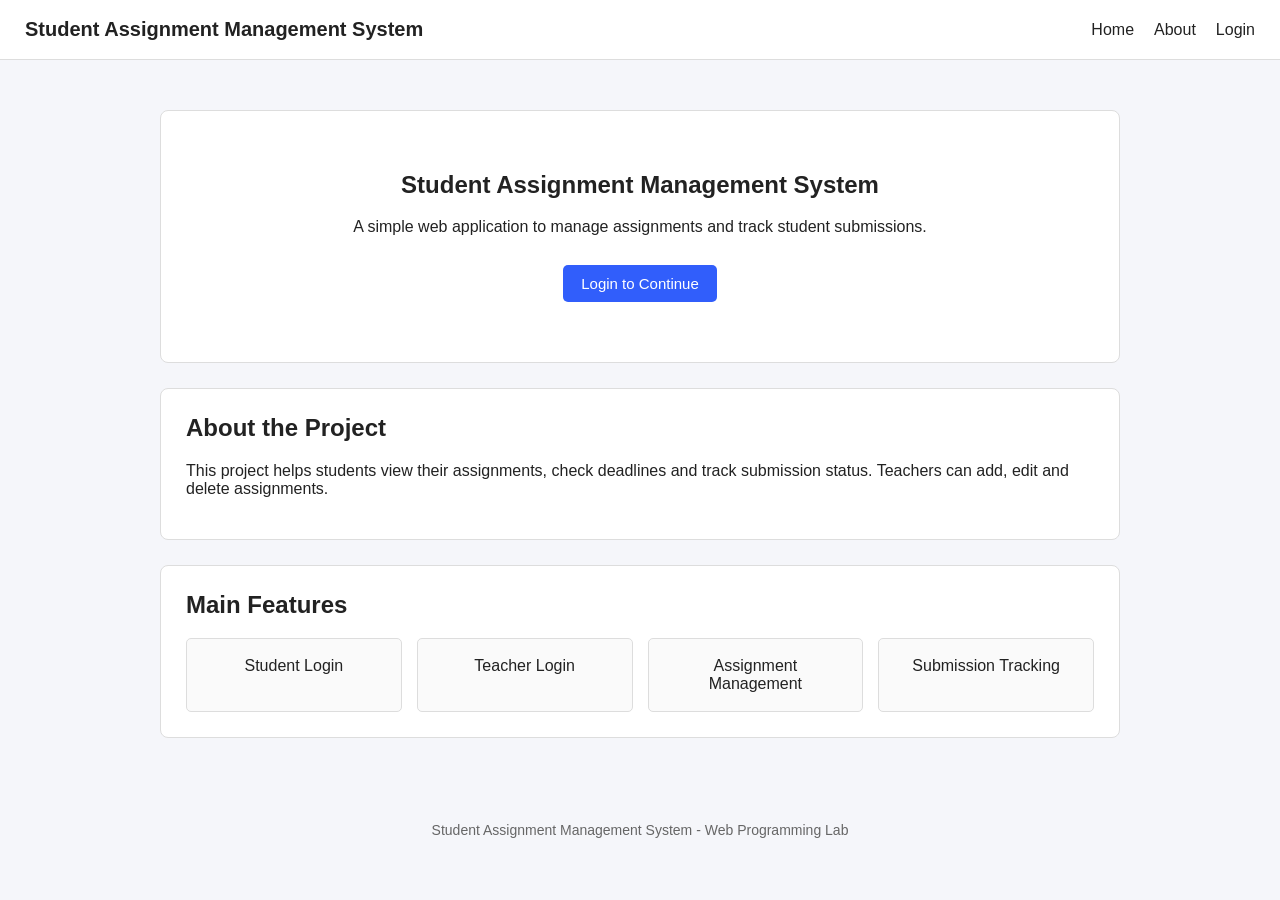
<file: index.html>
<!DOCTYPE html>
<html lang="en">
<head>
    <meta charset="UTF-8">
    <meta name="viewport" content="width=device-width, initial-scale=1.0">
    <title>Student Assignment Management System</title>
    <link rel="stylesheet" href="css/style.css">
</head>

<body>

    <!-- Navbar -->
    <nav class="navbar">
        <div class="logo">Student Assignment Management System</div>

        <div class="nav-links">
            <a href="index.html">Home</a>
            <a href="about.html">About</a>
            <a href="login.html">Login</a>
        </div>
    </nav>

    <!-- Main Section -->
    <main class="home-page">

        <section class="hero">
            <h1>Student Assignment Management System</h1>

            <p>
                A simple web application to manage assignments
                and track student submissions.
            </p>

            <a href="login.html" class="btn">
                Login to Continue
            </a>
        </section>

        <!-- About Section -->
        <section class="info-section">
            <h2>About the Project</h2>

            <p>
                This project helps students view their assignments,
                check deadlines and track submission status.
                Teachers can add, edit and delete assignments.
            </p>
        </section>

        <!-- Features -->
        <section class="info-section">

            <h2>Main Features</h2>

            <div class="feature-list">

                <div class="simple-card">
                    Student Login
                </div>

                <div class="simple-card">
                    Teacher Login
                </div>

                <div class="simple-card">
                    Assignment Management
                </div>

                <div class="simple-card">
                    Submission Tracking
                </div>

            </div>

        </section>

    </main>

    <footer>
        <p>
            Student Assignment Management System - Web Programming Lab
        </p>
    </footer>

</body>
</html>
</file>
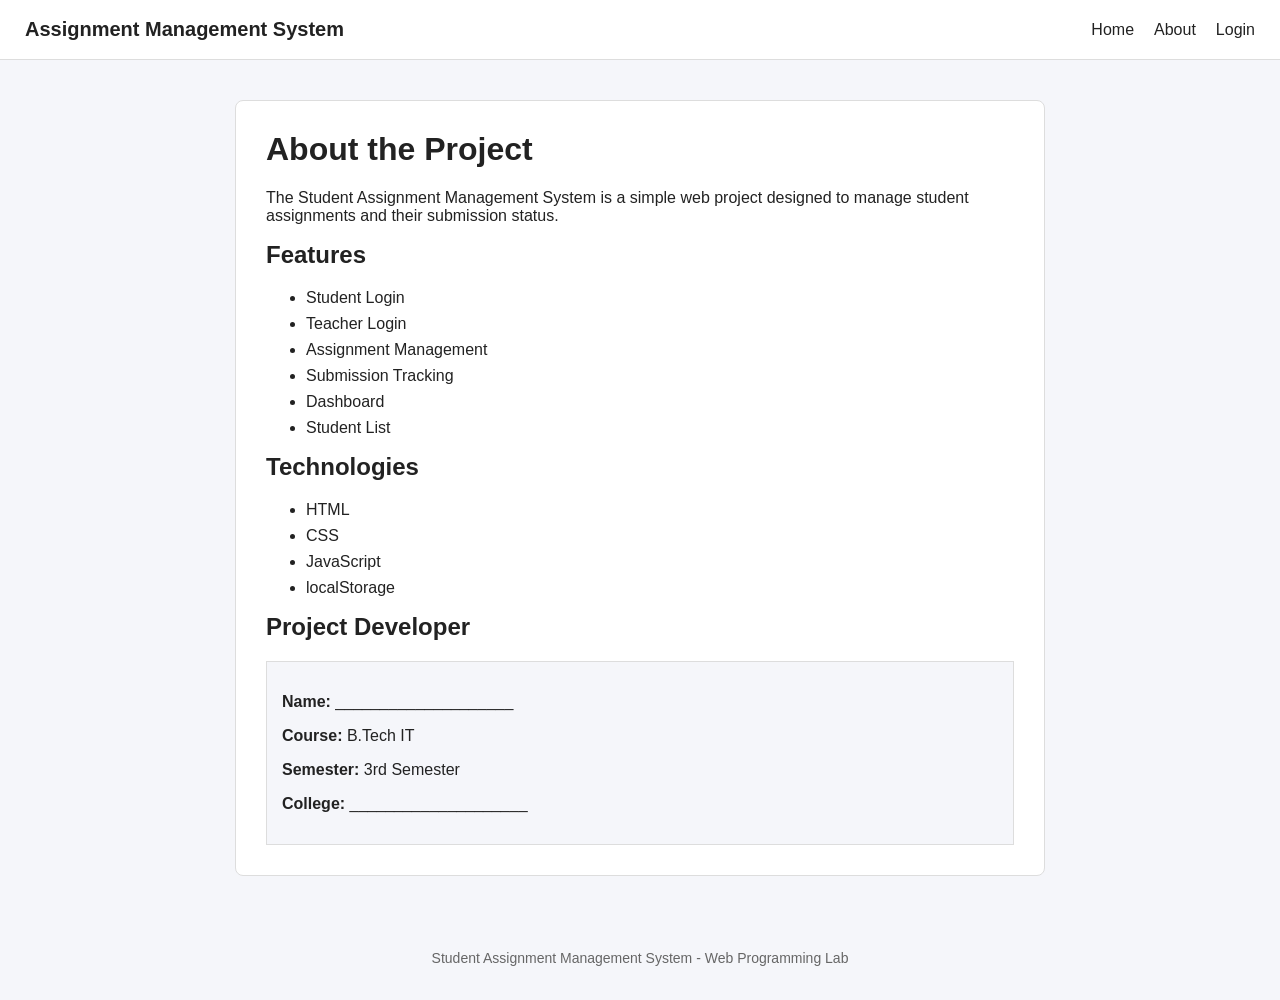
<file: about.html>
<!DOCTYPE html>
<html lang="en">
<head>
    <meta charset="UTF-8">
    <meta name="viewport" content="width=device-width, initial-scale=1.0">

    <title>About - Assignment Management</title>

    <link rel="stylesheet" href="css/style.css">
</head>

<body>

    <!-- Navbar -->
    <nav class="navbar">

        <div class="logo">
            Assignment Management System
        </div>

        <div class="nav-links">

            <a href="index.html">
                Home
            </a>

            <a href="about.html">
                About
            </a>

            <a href="login.html">
                Login
            </a>

        </div>

    </nav>

    <main class="about-page">

        <div class="about-box">

            <h1>
                About the Project
            </h1>

            <p>
                The Student Assignment Management System is a simple
                web project designed to manage student assignments
                and their submission status.
            </p>

            <h2>
                Features
            </h2>

            <ul>

                <li>Student Login</li>
                <li>Teacher Login</li>
                <li>Assignment Management</li>
                <li>Submission Tracking</li>
                <li>Dashboard</li>
                <li>Student List</li>

            </ul>

            <h2>
                Technologies
            </h2>

            <ul>

                <li>HTML</li>
                <li>CSS</li>
                <li>JavaScript</li>
                <li>localStorage</li>

            </ul>

            <h2>
                Project Developer
            </h2>

            <div class="developer-box">

                <p>
                    <strong>Name:</strong>
                    ____________________
                </p>

                <p>
                    <strong>Course:</strong>
                    B.Tech IT
                </p>

                <p>
                    <strong>Semester:</strong>
                    3rd Semester
                </p>

                <p>
                    <strong>College:</strong>
                    ____________________
                </p>

            </div>

        </div>

    </main>

    <footer>

        <p>
            Student Assignment Management System - Web Programming Lab
        </p>

    </footer>

</body>
</html>
</file>
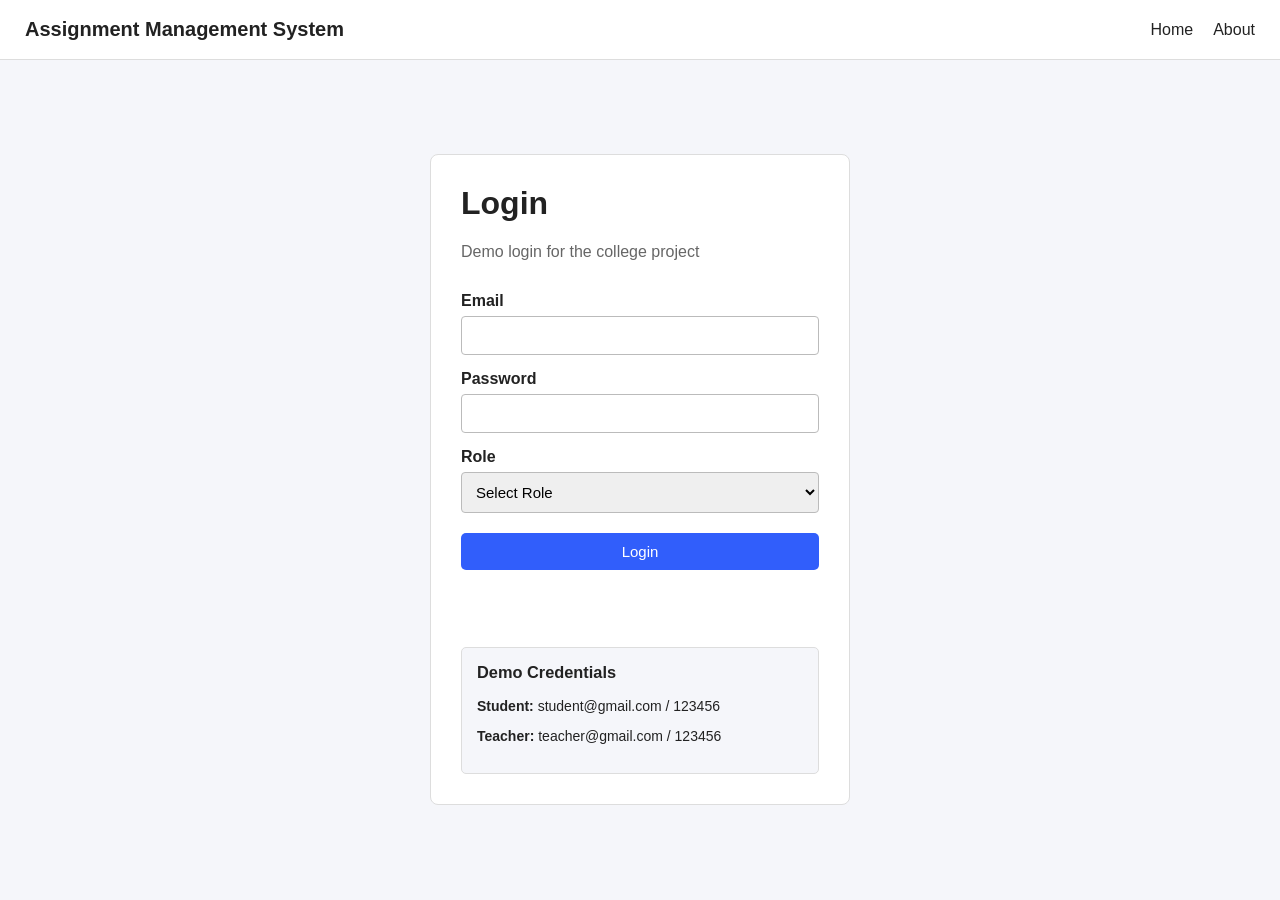
<file: dashboard.html>
<!DOCTYPE html>
<html lang="en">
<head>
    <meta charset="UTF-8">
    <meta name="viewport" content="width=device-width, initial-scale=1.0">

    <title>Dashboard - Assignment Management</title>

    <link rel="stylesheet" href="css/style.css">
</head>

<body>

    <!-- Navbar -->
    <nav class="navbar">

        <div class="logo">
            Assignment Management System
        </div>

        <div class="nav-links">

            <span id="welcomeUser"></span>

            <a href="about.html">
                About
            </a>

            <button id="logoutBtn" class="logout-btn">
                Logout
            </button>

        </div>

    </nav>

    <div class="layout">

        <!-- Sidebar -->
        <aside class="sidebar">

            <h3>Menu</h3>

            <a href="dashboard.html">
                Dashboard
            </a>

            <a href="assignments.html">
                Assignments
            </a>

            <a href="add-assignment.html" id="addLink">
                Add Assignment
            </a>

            <a href="students.html" id="studentsLink">
                Students
            </a>

            <a href="submissions.html" id="submissionsLink">
                Submissions
            </a>

            <a href="about.html">
                About
            </a>

        </aside>

        <!-- Main Content -->
        <main class="content">

            <h1 id="dashboardTitle">
                Dashboard
            </h1>

            <!-- Dashboard Cards -->
            <div class="cards">

                <div class="card">

                    <h3>
                        Total Assignments
                    </h3>

                    <p id="totalAssignments">
                        0
                    </p>

                </div>

                <div class="card">

                    <h3>
                        Submitted
                    </h3>

                    <p id="submittedAssignments">
                        0
                    </p>

                </div>

                <div class="card">

                    <h3>
                        Pending
                    </h3>

                    <p id="pendingAssignments">
                        0
                    </p>

                </div>

                <div class="card">

                    <h3 id="fourthCardTitle">
                        Upcoming
                    </h3>

                    <p id="fourthCardValue">
                        0
                    </p>

                </div>

            </div>

            <!-- Recent Assignments -->
            <section class="table-section">

                <h2>
                    Recent Assignments
                </h2>

                <div class="table-container">

                    <table>

                        <thead>

                            <tr>
                                <th>Assignment</th>
                                <th>Subject</th>
                                <th>Teacher</th>
                                <th>Deadline</th>
                                <th>Status</th>
                            </tr>

                        </thead>

                        <tbody id="recentAssignments">
                        </tbody>

                    </table>

                </div>

            </section>

        </main>

    </div>

    <script src="js/auth.js"></script>
    <script src="js/dashboard.js"></script>

</body>
</html>
</file>
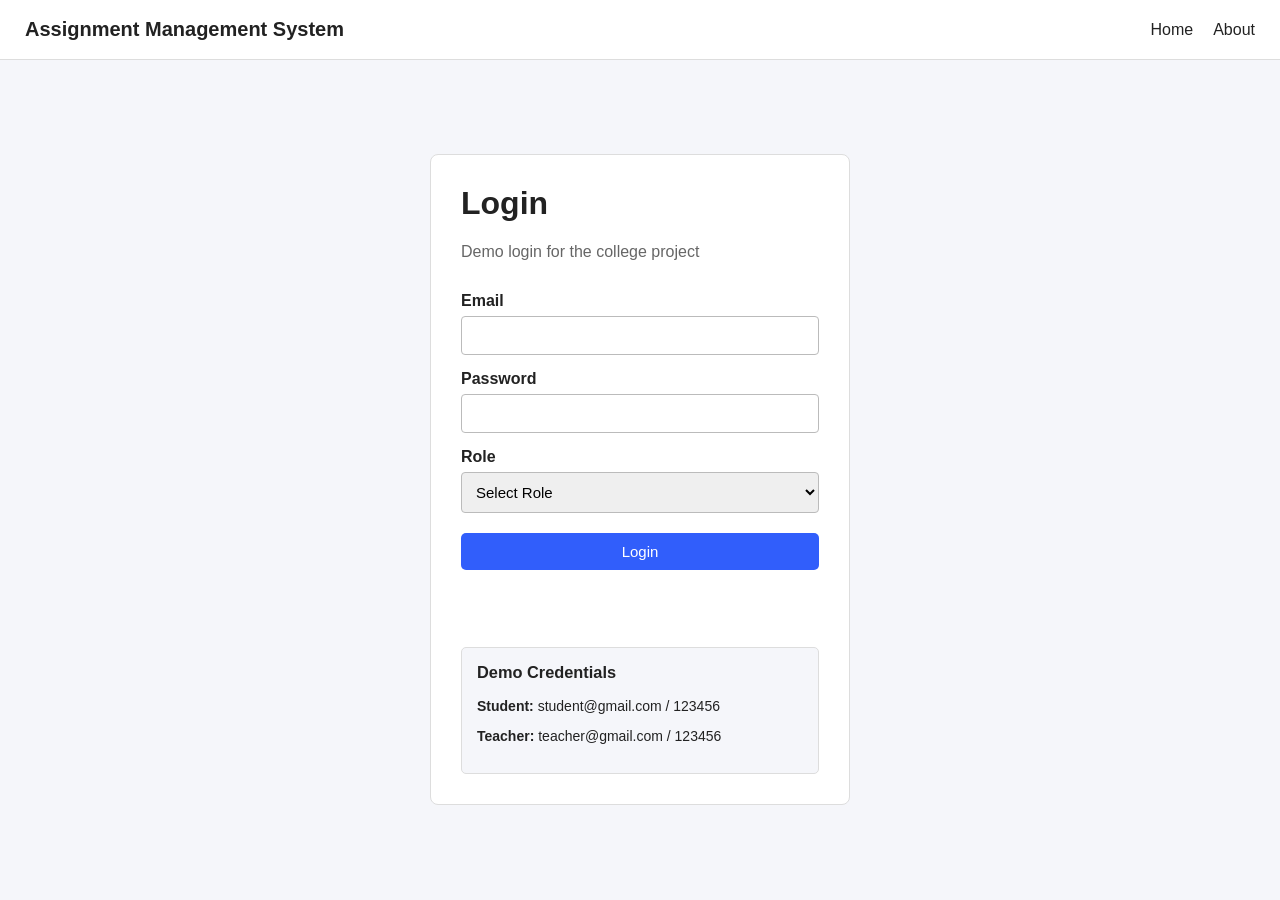
<file: login.html>
<!DOCTYPE html>
<html lang="en">
<head>
    <meta charset="UTF-8">
    <meta name="viewport" content="width=device-width, initial-scale=1.0">

    <title>Login - Assignment Management</title>

    <link rel="stylesheet" href="css/style.css">
</head>

<body>

    <!-- Navbar -->
    <nav class="navbar">

        <div class="logo">
            Assignment Management System
        </div>

        <div class="nav-links">
            <a href="index.html">Home</a>
            <a href="about.html">About</a>
        </div>

    </nav>

    <!-- Login Form -->
    <main class="form-page">

        <div class="form-box">

            <h1>Login</h1>

            <p class="small-text">
                Demo login for the college project
            </p>

            <form id="loginForm">

                <label for="email">Email</label>

                <input
                    type="email"
                    id="email"
                    required
                >

                <label for="password">Password</label>

                <input
                    type="password"
                    id="password"
                    required
                >

                <label for="role">Role</label>

                <select id="role" required>

                    <option value="">
                        Select Role
                    </option>

                    <option value="student">
                        Student
                    </option>

                    <option value="teacher">
                        Teacher
                    </option>

                </select>

                <button type="submit" class="btn">
                    Login
                </button>

                <p id="loginMessage" class="message"></p>

            </form>

            <!-- Demo Credentials -->
            <div class="demo-login">

                <h3>Demo Credentials</h3>

                <p>
                    <strong>Student:</strong>
                    student@gmail.com / 123456
                </p>

                <p>
                    <strong>Teacher:</strong>
                    teacher@gmail.com / 123456
                </p>

            </div>

        </div>

    </main>

    <script src="js/auth.js"></script>

</body>
</html>
</file>
<file: css/style.css>
/* General */

* {
    box-sizing: border-box;
}

body {
    font-family: Arial, sans-serif;
    margin: 0;
    padding: 0;
    background-color: #f5f6fa;
    color: #222;
}

a {
    text-decoration: none;
    color: inherit;
}

h1,
h2,
h3 {
    margin-top: 0;
}


/* Navbar */

.navbar {
    min-height: 60px;
    background-color: white;
    border-bottom: 1px solid #ddd;

    display: flex;
    align-items: center;
    justify-content: space-between;

    padding: 12px 25px;
}

.logo {
    font-size: 20px;
    font-weight: bold;
}

.nav-links {
    display: flex;
    align-items: center;
    gap: 20px;
}

.nav-links a:hover {
    color: #315efb;
}

.logout-btn {
    border: none;
    background: none;
    cursor: pointer;
    font-size: 15px;
}

.logout-btn:hover {
    color: #d33;
}


/* Home Page */

.home-page {
    max-width: 1000px;
    margin: auto;
    padding: 50px 20px;
}

.hero {
    background-color: white;
    border: 1px solid #ddd;

    padding: 60px 30px;
    text-align: center;

    border-radius: 8px;
}

.hero h1 {
    margin-bottom: 15px;
}

.hero p {
    max-width: 650px;
    margin: 0 auto 25px;
    line-height: 1.6;
}

.btn {
    display: inline-block;

    background-color: #315efb;
    color: white;

    border: none;
    padding: 10px 18px;

    border-radius: 5px;

    cursor: pointer;
    font-size: 15px;
}

.btn:hover {
    background-color: #244bd1;
}

.info-section {
    background-color: white;
    border: 1px solid #ddd;

    padding: 25px;
    margin-top: 25px;

    border-radius: 8px;
}

.feature-list {
    display: grid;
    grid-template-columns: repeat(4, 1fr);
    gap: 15px;
}

.simple-card {
    border: 1px solid #ddd;
    padding: 18px;

    text-align: center;

    background-color: #fafafa;
    border-radius: 5px;
}


/* Layout */

.layout {
    display: flex;
    min-height: calc(100vh - 61px);
}

.sidebar {
    width: 220px;

    background-color: white;
    border-right: 1px solid #ddd;

    padding: 25px 15px;
}

.sidebar h3 {
    padding-left: 10px;
}

.sidebar a {
    display: block;

    padding: 12px 10px;
    margin-bottom: 5px;

    border-radius: 5px;
}

.sidebar a:hover {
    background-color: #eef2ff;
    color: #315efb;
}

.content {
    flex: 1;
    padding: 30px;

    overflow-x: auto;
}


/* Page Heading */

.page-heading {
    display: flex;

    justify-content: space-between;
    align-items: center;

    gap: 20px;
}


/* Dashboard Cards */

.cards {
    display: grid;

    grid-template-columns: repeat(4, 1fr);

    gap: 18px;
    margin: 25px 0;
}

.card {
    background-color: white;
    border: 1px solid #ddd;

    padding: 20px;

    border-radius: 8px;
}

.card h3 {
    font-size: 15px;
    font-weight: normal;

    margin-bottom: 15px;
}

.card p {
    font-size: 30px;
    font-weight: bold;

    margin: 0;
}


/* Tables */

.table-section {
    background-color: white;
    border: 1px solid #ddd;

    padding: 20px;

    border-radius: 8px;
}

.table-container {
    width: 100%;

    overflow-x: auto;

    background-color: white;
    border: 1px solid #ddd;

    border-radius: 8px;
}

.table-container table {
    width: 100%;
    border-collapse: collapse;

    min-width: 750px;
}

th,
td {
    padding: 13px;

    text-align: left;

    border-bottom: 1px solid #ddd;

    vertical-align: top;
}

th {
    background-color: #f0f2f5;
}

tr:hover {
    background-color: #fafafa;
}


/* Status */

.status {
    display: inline-block;

    padding: 5px 9px;

    border-radius: 12px;

    font-size: 13px;
}

.status-submitted {
    background-color: #e2f7e8;
    color: #20733a;
}

.status-pending {
    background-color: #fff2d9;
    color: #8a5a00;
}


/* Table Buttons */

.small-btn {
    border: none;

    padding: 7px 10px;

    border-radius: 4px;

    cursor: pointer;

    margin: 2px;

    background-color: #315efb;
    color: white;
}

.small-btn:hover {
    opacity: 0.9;
}

.delete-btn {
    background-color: #d33;
}


/* Forms */

.form-page {
    min-height: calc(100vh - 61px);

    display: flex;

    justify-content: center;
    align-items: center;

    padding: 30px 20px;
}

.form-box {
    width: 420px;

    background-color: white;
    border: 1px solid #ddd;

    padding: 30px;

    border-radius: 8px;
}

.wide-form {
    width: 600px;
}

.form-box form {
    display: flex;
    flex-direction: column;
}

.form-box label {
    margin-top: 15px;
    margin-bottom: 6px;

    font-weight: bold;
}

.form-box input,
.form-box select,
.form-box textarea {
    padding: 10px;

    border: 1px solid #bbb;

    border-radius: 4px;

    font-family: Arial, sans-serif;
    font-size: 15px;
}

.form-box .btn {
    margin-top: 20px;
}

.cancel-btn {
    display: inline-block;

    text-align: center;

    margin-top: 12px;

    padding: 10px;

    border: 1px solid #bbb;

    border-radius: 5px;
}

.cancel-btn:hover {
    background-color: #f0f0f0;
}

.small-text {
    color: #666;
}

.message {
    min-height: 20px;
    color: #d33;
}


/* Demo Login */

.demo-login {
    margin-top: 25px;

    padding: 15px;

    background-color: #f5f6fa;

    border: 1px solid #ddd;

    border-radius: 5px;

    font-size: 14px;
}


/* About */

.about-page {
    max-width: 850px;

    margin: auto;

    padding: 40px 20px;
}

.about-box {
    background-color: white;
    border: 1px solid #ddd;

    padding: 30px;

    border-radius: 8px;
}

.about-box li {
    margin-bottom: 8px;
}

.developer-box {
    background-color: #f5f6fa;

    padding: 15px;

    border: 1px solid #ddd;
}


/* Footer */

footer {
    text-align: center;

    padding: 20px;

    color: #666;

    font-size: 14px;
}


/* Responsive Design */

@media (max-width: 800px) {

    .feature-list,
    .cards {
        grid-template-columns: repeat(2, 1fr);
    }

    .sidebar {
        width: 180px;
    }

    .navbar {
        flex-direction: column;
        gap: 10px;
    }
}

@media (max-width: 600px) {

    .layout {
        display: block;
    }

    .sidebar {
        width: 100%;

        border-right: none;
        border-bottom: 1px solid #ddd;
    }

    .content {
        padding: 20px;
    }

    .feature-list,
    .cards {
        grid-template-columns: 1fr;
    }

    .page-heading {
        flex-direction: column;
        align-items: flex-start;
    }

    .form-box,
    .wide-form {
        width: 100%;
    }
}
</file>
